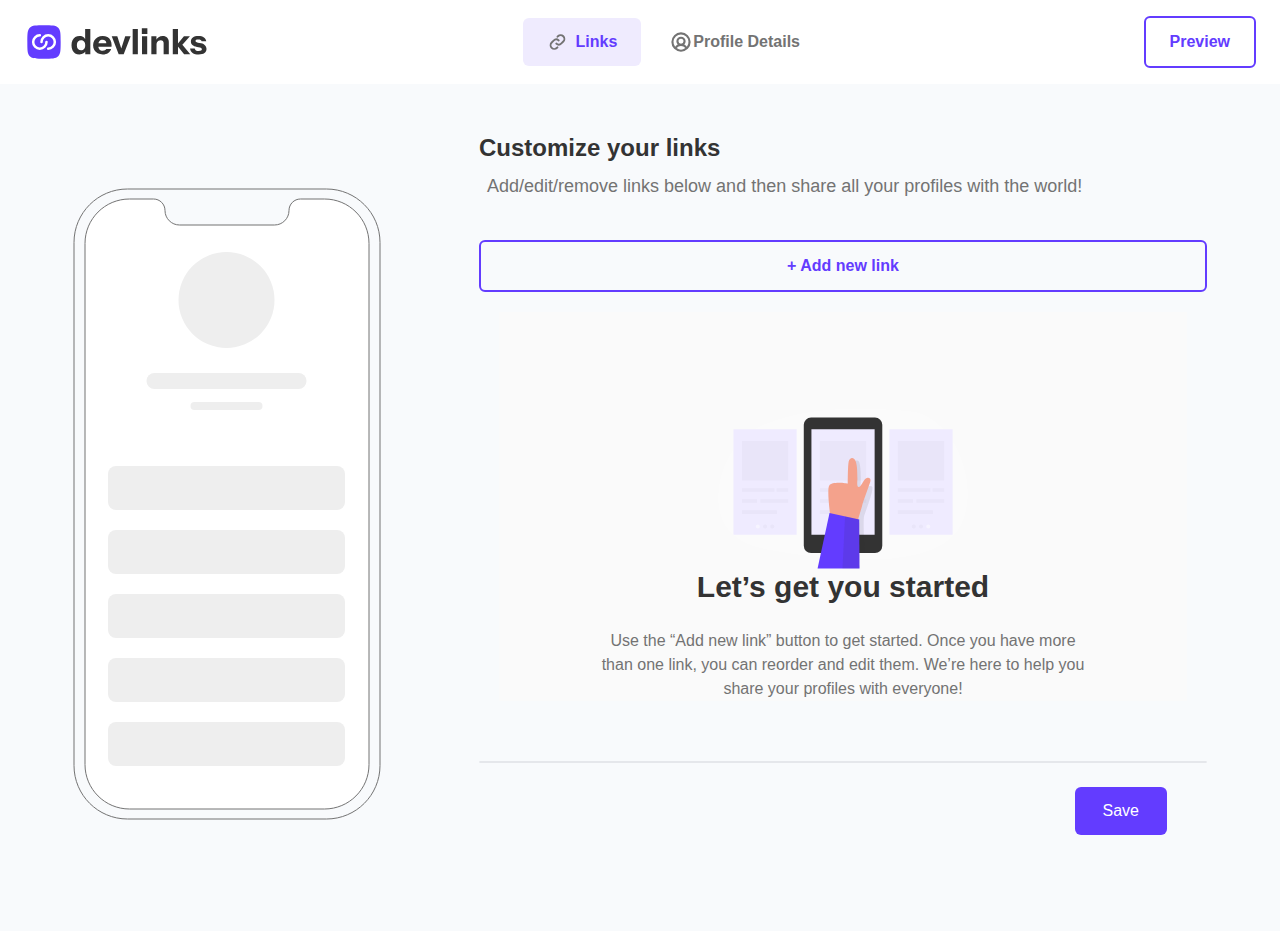
<file: 04_Project_3/link-sharing-app/codefiles/index.html>
<!DOCTYPE html>
<html lang="en">
  <head>
    <meta charset="UTF-8" />
    <meta name="viewport" content="width=device-width, initial-scale=1.0" />
    <title>learning tailwind</title>

    <link rel="stylesheet" href="./output.css" />
    <link rel="stylesheet" href="./style.css" />
  </head>
  <style>
    @font-face {
      font-family: "Instrument";
      src: url(./assets/fonts/static/InstrumentSans-Bold.ttf);
      font-weight: bold;
    }

    @font-face {
      font-family: "Instrument";
      src: url(./assets/fonts/static/InstrumentSans-Regular.ttf);
      font-weight: regular;
    }

    @font-face {
      font-family: "Instrument";
      src: url(./assets/fonts/static/InstrumentSans-SemiBold.ttf);
      font-weight: semiBold;
    }

    @font-face {
      font-family: "Instrument";
      src: url(./assets/fonts/InstrumentSans-Italic-VariableFont_wdth\wght.ttf);
      font-weight: italic;
    }

    @font-face {
      font-family: "Instrument";
      src: url(./assets/fonts/InstrumentSans-VariableFont_wdth\wght.ttf);
    }
    * {
      font-family: "Instrument ", sans-serif;
    }
  </style>
  <body class="bg-slate-50">
    <!-- nav bar -->
    <nav class="w-full">
      <div class="px-6 py-4 bg-white h-auto items-center flex justify-between">
        <div class="">
          <a href="#">
            <img
              class="md:hidden"
              src="./assets/images/logo-devlinks-small.svg"
              alt=""
            />

            <img
              class="hidden md:block"
              src="./assets/images/logo-devlinks-large.svg"
              alt=""
              srcset=""
            />
          </a>
        </div>
        <div class="">
          <ul class="flex">
            <li>
              <button
                class="px-6 py-3 flex font-bold bg-[#EFEBFE] rounded-md cursor-pointer"
              >
                <img
                  class=""
                  src="./assets/images/icon-links-header.svg"
                  alt=""
                />
                <p class="hidden pl-2 md:block text-[#633CFF]">Links</p>
              </button>
            </li>
            <li>
              <button class="px-7 py-3 flex rounded-md cursor-pointer">
                <img
                  src="./assets/images/icon-profile-details-header.svg"
                  class="w-6 h-6"
                  alt=""
                />
                <p class="hidden md:block ps-2 font-bold text-[#737373]">
                  Profile Details
                </p>
              </button>
            </li>
          </ul>
        </div>
        <div class="">
         <a href="./preview.html
         ">
         <button
         class="py-3 px-6 rounded-md cursor-pointer border-2 border-solid border-[#633CFF]"
       >
       
         <img
           src="./assets/images/icon-preview-header.svg"
           alt=""
           srcset=""
           class="w-6 h-6 md:hidden"
         />
         <p class="text-[#633CFF] font-semibold hidden md:block">Preview</p>
       </button>
        </a>
        </div>
      </div>
    </nav>

    <!-- hero section -->

    <div class="m-6 flex justify-around">
      <div class="left hidden lg:block">
        <div class="p-6 flex items-center justify-center pt-20">
          <img src="./assets/images/illustration-phone-mockup.svg" alt="" />
        </div>
      </div>
      <div class="right m-6 md:w-[728px]">
        <!-- heding top -->
        <div class="">
          <h3 class="font-bold text-2xl text-[#333]">Customize your links</h3>
          <p class="m-2 text-lg text-[#737373]">
            Add/edit/remove links below and then share all your profiles with
            the world!
          </p>
        </div>
        <!-- button add new link -->
        <div
          class="mt-10 border-solid border-2 rounded-md border-[#633CFF] px-7 py-3 text-center cursor-pointer" id="addBtn"
        >
          <p class="font-semibold text-[#633CFF]">+ Add new link</p>
        </div>

        <!-- lets get you started section -->
        <div class="w-full flex justify-center flex-col min-h-max " id="startMain">
          <div class="m-5 bg-[#FAFAFA] flex flex-col items-center" id="startedSection">
            <div class="mt-24">
              <img
                src="./assets/images/illustration-empty.svg"
                alt=""
                class=""
              />
            </div>
            <div class="text-center">
              <h2 class="font-bold text-2xl md:text-3xl text-[#333]">
                Let’s get you started
              </h2>
              <p class="pt-6 md:w-[488px] text-center text-[#737373]">
                Use the “Add new link” button to get started. Once you have more
                than one link, you can reorder and edit them. We’re here to help
                you share your profiles with everyone!
              </p>
            </div>

            
          </div>
        </div>

        <!-- bottom section -->
        <div class="w-full mt-10 mb-6">
          <div class="border border-solid rounded-sm"></div>
          <div class="flex justify-end pr-10 py-6">
            <button class="px-7 py-3 text-white bg-[#633CFF] rounded-md " id="save" >
              Save
            </button>
            <!-- <input type="text" oninput=`${e=>{test(e)}}`> -->
          </div>
        </div>
      </div>
    </div>
    <script src="./index.js"></script>
  </body>
</html>
</file>
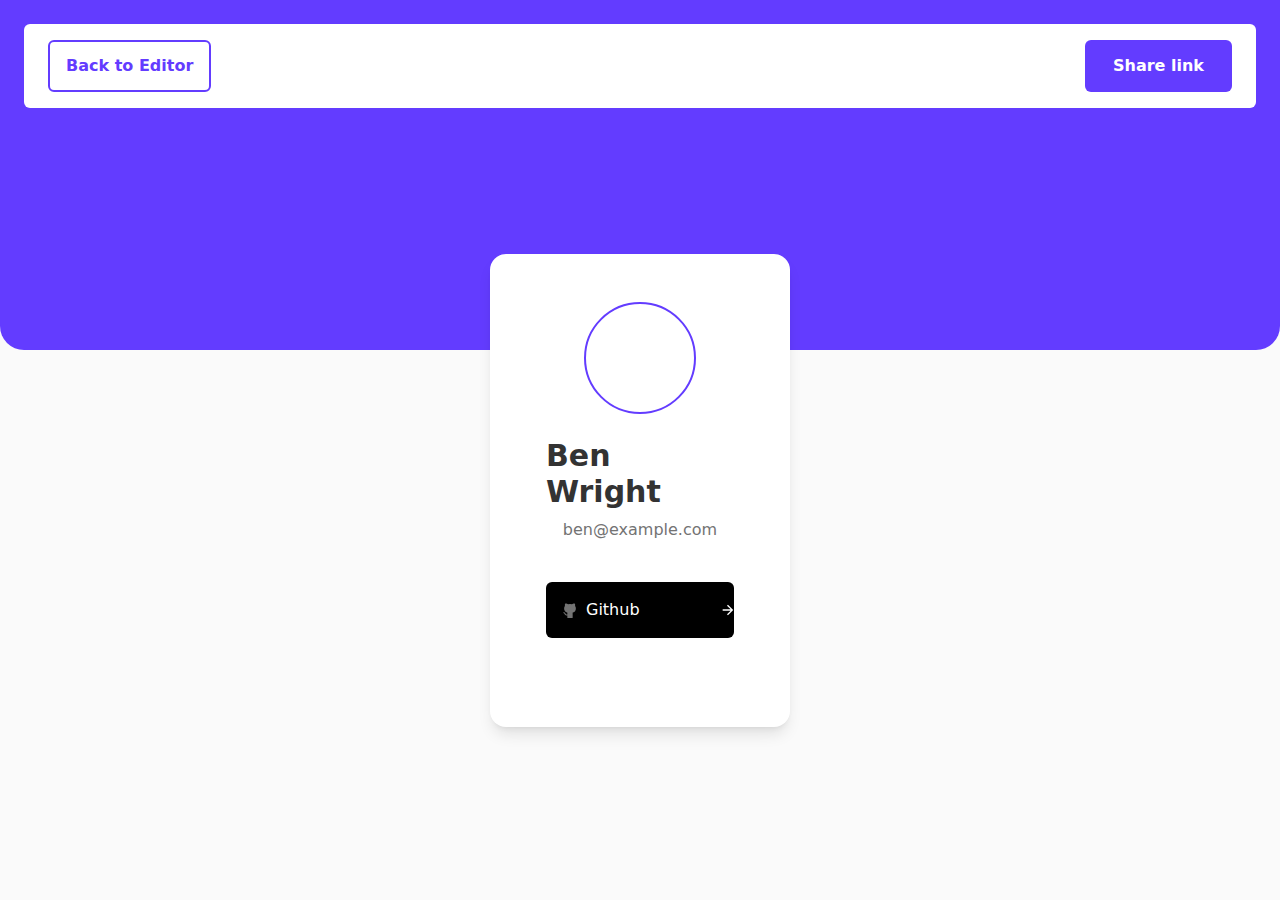
<file: 04_Project_3/link-sharing-app/codefiles/preview.html>
<!DOCTYPE html>
<html lang="en">
<head>
    <meta charset="UTF-8">
    <meta name="viewport" content="width=device-width, initial-scale=1.0">
    <title>Prview</title>
    <link rel="stylesheet" href="./output.css">
</head>
<body class="bg-[#FAFAFA] ">
     <nav class="w-full p-6    md:bg-[#633CFF] h-[200px] md:h-[350px] rounded-b-3xl ">
        <div class="bg-white md:px-6 md:py-4 rounded-md flex justify-between ">
          <a href="./index.html"> <button class="px-4 py-3 rounded-md border-2 border-solid border-[#633CFF] font-bold text-[#633CFF]" >Back to Editor</button></a> 
            <button class="px-7 py-3 rounded-md text-white font-bold bg-[#633CFF]">Share link</button>
        </div>


    </nav>

    <!-- card -->
    <div class="w-full  flex justify-center">
        <div class="md:w-[300px] md:h-[473px] py-12 px-14 flex flex-col items-center  md:bg-white -mt-24 rounded-2xl md:shadow-lg">
            
                <div class="border-2 border-solid border-[#633CFF] w-28 h-28 rounded-full">
                   
                </div>
                <h2 class="font-bold text-3xl mt-6 text-[#333]">Ben Wright</h2>
                <p class="text-center text-[#737373] mt-2">ben@example.com</p>

                <div class="mt-10" id="link-btn">
                    <div class="bg-black p-4 flex justify-around  rounded-md  ">
                        <img src="./assets/images/icon-github.svg" alt="" class="fill-white pr-2">
                        <div><p class="text-white pr-20 text-l">Github</p></div>
                        <img src="./assets/images/icon-arrow-right.svg" alt="">
                    </div>
                </div>
    
        </div>
    </div>
    
      
</body>
</html>
</file>
<file: 04_Project_3/link-sharing-app/codefiles/style.css>
/* custom style */

text-color-primary{
    color: #633CFF !important;
}
</file>
<file: 04_Project_3/link-sharing-app/codefiles/output.css>
/*
! tailwindcss v3.2.4 | MIT License | https://tailwindcss.com
*/

/*
1. Prevent padding and border from affecting element width. (https://github.com/mozdevs/cssremedy/issues/4)
2. Allow adding a border to an element by just adding a border-width. (https://github.com/tailwindcss/tailwindcss/pull/116)
*/

*,
::before,
::after {
  box-sizing: border-box;
  /* 1 */
  border-width: 0;
  /* 2 */
  border-style: solid;
  /* 2 */
  border-color: #e5e7eb;
  /* 2 */
}

::before,
::after {
  --tw-content: '';
}

/*
1. Use a consistent sensible line-height in all browsers.
2. Prevent adjustments of font size after orientation changes in iOS.
3. Use a more readable tab size.
4. Use the user's configured `sans` font-family by default.
5. Use the user's configured `sans` font-feature-settings by default.
*/

html {
  line-height: 1.5;
  /* 1 */
  -webkit-text-size-adjust: 100%;
  /* 2 */
  -moz-tab-size: 4;
  /* 3 */
  -o-tab-size: 4;
     tab-size: 4;
  /* 3 */
  font-family: ui-sans-serif, system-ui, -apple-system, BlinkMacSystemFont, "Segoe UI", Roboto, "Helvetica Neue", Arial, "Noto Sans", sans-serif, "Apple Color Emoji", "Segoe UI Emoji", "Segoe UI Symbol", "Noto Color Emoji";
  /* 4 */
  font-feature-settings: normal;
  /* 5 */
}

/*
1. Remove the margin in all browsers.
2. Inherit line-height from `html` so users can set them as a class directly on the `html` element.
*/

body {
  margin: 0;
  /* 1 */
  line-height: inherit;
  /* 2 */
}

/*
1. Add the correct height in Firefox.
2. Correct the inheritance of border color in Firefox. (https://bugzilla.mozilla.org/show_bug.cgi?id=190655)
3. Ensure horizontal rules are visible by default.
*/

hr {
  height: 0;
  /* 1 */
  color: inherit;
  /* 2 */
  border-top-width: 1px;
  /* 3 */
}

/*
Add the correct text decoration in Chrome, Edge, and Safari.
*/

abbr:where([title]) {
  -webkit-text-decoration: underline dotted;
          text-decoration: underline dotted;
}

/*
Remove the default font size and weight for headings.
*/

h1,
h2,
h3,
h4,
h5,
h6 {
  font-size: inherit;
  font-weight: inherit;
}

/*
Reset links to optimize for opt-in styling instead of opt-out.
*/

a {
  color: inherit;
  text-decoration: inherit;
}

/*
Add the correct font weight in Edge and Safari.
*/

b,
strong {
  font-weight: bolder;
}

/*
1. Use the user's configured `mono` font family by default.
2. Correct the odd `em` font sizing in all browsers.
*/

code,
kbd,
samp,
pre {
  font-family: ui-monospace, SFMono-Regular, Menlo, Monaco, Consolas, "Liberation Mono", "Courier New", monospace;
  /* 1 */
  font-size: 1em;
  /* 2 */
}

/*
Add the correct font size in all browsers.
*/

small {
  font-size: 80%;
}

/*
Prevent `sub` and `sup` elements from affecting the line height in all browsers.
*/

sub,
sup {
  font-size: 75%;
  line-height: 0;
  position: relative;
  vertical-align: baseline;
}

sub {
  bottom: -0.25em;
}

sup {
  top: -0.5em;
}

/*
1. Remove text indentation from table contents in Chrome and Safari. (https://bugs.chromium.org/p/chromium/issues/detail?id=999088, https://bugs.webkit.org/show_bug.cgi?id=201297)
2. Correct table border color inheritance in all Chrome and Safari. (https://bugs.chromium.org/p/chromium/issues/detail?id=935729, https://bugs.webkit.org/show_bug.cgi?id=195016)
3. Remove gaps between table borders by default.
*/

table {
  text-indent: 0;
  /* 1 */
  border-color: inherit;
  /* 2 */
  border-collapse: collapse;
  /* 3 */
}

/*
1. Change the font styles in all browsers.
2. Remove the margin in Firefox and Safari.
3. Remove default padding in all browsers.
*/

button,
input,
optgroup,
select,
textarea {
  font-family: inherit;
  /* 1 */
  font-size: 100%;
  /* 1 */
  font-weight: inherit;
  /* 1 */
  line-height: inherit;
  /* 1 */
  color: inherit;
  /* 1 */
  margin: 0;
  /* 2 */
  padding: 0;
  /* 3 */
}

/*
Remove the inheritance of text transform in Edge and Firefox.
*/

button,
select {
  text-transform: none;
}

/*
1. Correct the inability to style clickable types in iOS and Safari.
2. Remove default button styles.
*/

button,
[type='button'],
[type='reset'],
[type='submit'] {
  -webkit-appearance: button;
  /* 1 */
  background-color: transparent;
  /* 2 */
  background-image: none;
  /* 2 */
}

/*
Use the modern Firefox focus style for all focusable elements.
*/

:-moz-focusring {
  outline: auto;
}

/*
Remove the additional `:invalid` styles in Firefox. (https://github.com/mozilla/gecko-dev/blob/2f9eacd9d3d995c937b4251a5557d95d494c9be1/layout/style/res/forms.css#L728-L737)
*/

:-moz-ui-invalid {
  box-shadow: none;
}

/*
Add the correct vertical alignment in Chrome and Firefox.
*/

progress {
  vertical-align: baseline;
}

/*
Correct the cursor style of increment and decrement buttons in Safari.
*/

::-webkit-inner-spin-button,
::-webkit-outer-spin-button {
  height: auto;
}

/*
1. Correct the odd appearance in Chrome and Safari.
2. Correct the outline style in Safari.
*/

[type='search'] {
  -webkit-appearance: textfield;
  /* 1 */
  outline-offset: -2px;
  /* 2 */
}

/*
Remove the inner padding in Chrome and Safari on macOS.
*/

::-webkit-search-decoration {
  -webkit-appearance: none;
}

/*
1. Correct the inability to style clickable types in iOS and Safari.
2. Change font properties to `inherit` in Safari.
*/

::-webkit-file-upload-button {
  -webkit-appearance: button;
  /* 1 */
  font: inherit;
  /* 2 */
}

/*
Add the correct display in Chrome and Safari.
*/

summary {
  display: list-item;
}

/*
Removes the default spacing and border for appropriate elements.
*/

blockquote,
dl,
dd,
h1,
h2,
h3,
h4,
h5,
h6,
hr,
figure,
p,
pre {
  margin: 0;
}

fieldset {
  margin: 0;
  padding: 0;
}

legend {
  padding: 0;
}

ol,
ul,
menu {
  list-style: none;
  margin: 0;
  padding: 0;
}

/*
Prevent resizing textareas horizontally by default.
*/

textarea {
  resize: vertical;
}

/*
1. Reset the default placeholder opacity in Firefox. (https://github.com/tailwindlabs/tailwindcss/issues/3300)
2. Set the default placeholder color to the user's configured gray 400 color.
*/

input::-moz-placeholder, textarea::-moz-placeholder {
  opacity: 1;
  /* 1 */
  color: #9ca3af;
  /* 2 */
}

input::placeholder,
textarea::placeholder {
  opacity: 1;
  /* 1 */
  color: #9ca3af;
  /* 2 */
}

/*
Set the default cursor for buttons.
*/

button,
[role="button"] {
  cursor: pointer;
}

/*
Make sure disabled buttons don't get the pointer cursor.
*/

:disabled {
  cursor: default;
}

/*
1. Make replaced elements `display: block` by default. (https://github.com/mozdevs/cssremedy/issues/14)
2. Add `vertical-align: middle` to align replaced elements more sensibly by default. (https://github.com/jensimmons/cssremedy/issues/14#issuecomment-634934210)
   This can trigger a poorly considered lint error in some tools but is included by design.
*/

img,
svg,
video,
canvas,
audio,
iframe,
embed,
object {
  display: block;
  /* 1 */
  vertical-align: middle;
  /* 2 */
}

/*
Constrain images and videos to the parent width and preserve their intrinsic aspect ratio. (https://github.com/mozdevs/cssremedy/issues/14)
*/

img,
video {
  max-width: 100%;
  height: auto;
}

/* Make elements with the HTML hidden attribute stay hidden by default */

[hidden] {
  display: none;
}

*, ::before, ::after {
  --tw-border-spacing-x: 0;
  --tw-border-spacing-y: 0;
  --tw-translate-x: 0;
  --tw-translate-y: 0;
  --tw-rotate: 0;
  --tw-skew-x: 0;
  --tw-skew-y: 0;
  --tw-scale-x: 1;
  --tw-scale-y: 1;
  --tw-pan-x:  ;
  --tw-pan-y:  ;
  --tw-pinch-zoom:  ;
  --tw-scroll-snap-strictness: proximity;
  --tw-ordinal:  ;
  --tw-slashed-zero:  ;
  --tw-numeric-figure:  ;
  --tw-numeric-spacing:  ;
  --tw-numeric-fraction:  ;
  --tw-ring-inset:  ;
  --tw-ring-offset-width: 0px;
  --tw-ring-offset-color: #fff;
  --tw-ring-color: rgb(59 130 246 / 0.5);
  --tw-ring-offset-shadow: 0 0 #0000;
  --tw-ring-shadow: 0 0 #0000;
  --tw-shadow: 0 0 #0000;
  --tw-shadow-colored: 0 0 #0000;
  --tw-blur:  ;
  --tw-brightness:  ;
  --tw-contrast:  ;
  --tw-grayscale:  ;
  --tw-hue-rotate:  ;
  --tw-invert:  ;
  --tw-saturate:  ;
  --tw-sepia:  ;
  --tw-drop-shadow:  ;
  --tw-backdrop-blur:  ;
  --tw-backdrop-brightness:  ;
  --tw-backdrop-contrast:  ;
  --tw-backdrop-grayscale:  ;
  --tw-backdrop-hue-rotate:  ;
  --tw-backdrop-invert:  ;
  --tw-backdrop-opacity:  ;
  --tw-backdrop-saturate:  ;
  --tw-backdrop-sepia:  ;
}

::backdrop {
  --tw-border-spacing-x: 0;
  --tw-border-spacing-y: 0;
  --tw-translate-x: 0;
  --tw-translate-y: 0;
  --tw-rotate: 0;
  --tw-skew-x: 0;
  --tw-skew-y: 0;
  --tw-scale-x: 1;
  --tw-scale-y: 1;
  --tw-pan-x:  ;
  --tw-pan-y:  ;
  --tw-pinch-zoom:  ;
  --tw-scroll-snap-strictness: proximity;
  --tw-ordinal:  ;
  --tw-slashed-zero:  ;
  --tw-numeric-figure:  ;
  --tw-numeric-spacing:  ;
  --tw-numeric-fraction:  ;
  --tw-ring-inset:  ;
  --tw-ring-offset-width: 0px;
  --tw-ring-offset-color: #fff;
  --tw-ring-color: rgb(59 130 246 / 0.5);
  --tw-ring-offset-shadow: 0 0 #0000;
  --tw-ring-shadow: 0 0 #0000;
  --tw-shadow: 0 0 #0000;
  --tw-shadow-colored: 0 0 #0000;
  --tw-blur:  ;
  --tw-brightness:  ;
  --tw-contrast:  ;
  --tw-grayscale:  ;
  --tw-hue-rotate:  ;
  --tw-invert:  ;
  --tw-saturate:  ;
  --tw-sepia:  ;
  --tw-drop-shadow:  ;
  --tw-backdrop-blur:  ;
  --tw-backdrop-brightness:  ;
  --tw-backdrop-contrast:  ;
  --tw-backdrop-grayscale:  ;
  --tw-backdrop-hue-rotate:  ;
  --tw-backdrop-invert:  ;
  --tw-backdrop-opacity:  ;
  --tw-backdrop-saturate:  ;
  --tw-backdrop-sepia:  ;
}

.m-6 {
  margin: 1.5rem;
}

.m-2 {
  margin: 0.5rem;
}

.m-5 {
  margin: 1.25rem;
}

.mt-10 {
  margin-top: 2.5rem;
}

.mt-24 {
  margin-top: 6rem;
}

.mb-6 {
  margin-bottom: 1.5rem;
}

.mt-2 {
  margin-top: 0.5rem;
}

.mt-1 {
  margin-top: 0.25rem;
}

.-mt-24 {
  margin-top: -6rem;
}

.mt-6 {
  margin-top: 1.5rem;
}

.flex {
  display: flex;
}

.hidden {
  display: none;
}

.h-auto {
  height: auto;
}

.h-6 {
  height: 1.5rem;
}

.h-\[200px\] {
  height: 200px;
}

.h-28 {
  height: 7rem;
}

.min-h-max {
  min-height: -moz-max-content;
  min-height: max-content;
}

.w-full {
  width: 100%;
}

.w-6 {
  width: 1.5rem;
}

.w-28 {
  width: 7rem;
}

.cursor-pointer {
  cursor: pointer;
}

.flex-col {
  flex-direction: column;
}

.items-center {
  align-items: center;
}

.justify-end {
  justify-content: flex-end;
}

.justify-center {
  justify-content: center;
}

.justify-between {
  justify-content: space-between;
}

.justify-around {
  justify-content: space-around;
}

.rounded-md {
  border-radius: 0.375rem;
}

.rounded-sm {
  border-radius: 0.125rem;
}

.rounded-2xl {
  border-radius: 1rem;
}

.rounded-full {
  border-radius: 9999px;
}

.rounded-b-3xl {
  border-bottom-right-radius: 1.5rem;
  border-bottom-left-radius: 1.5rem;
}

.border-2 {
  border-width: 2px;
}

.border {
  border-width: 1px;
}

.border-solid {
  border-style: solid;
}

.border-\[\#633CFF\] {
  --tw-border-opacity: 1;
  border-color: rgb(99 60 255 / var(--tw-border-opacity));
}

.bg-slate-50 {
  --tw-bg-opacity: 1;
  background-color: rgb(248 250 252 / var(--tw-bg-opacity));
}

.bg-white {
  --tw-bg-opacity: 1;
  background-color: rgb(255 255 255 / var(--tw-bg-opacity));
}

.bg-\[\#EFEBFE\] {
  --tw-bg-opacity: 1;
  background-color: rgb(239 235 254 / var(--tw-bg-opacity));
}

.bg-\[\#FAFAFA\] {
  --tw-bg-opacity: 1;
  background-color: rgb(250 250 250 / var(--tw-bg-opacity));
}

.bg-\[\#633CFF\] {
  --tw-bg-opacity: 1;
  background-color: rgb(99 60 255 / var(--tw-bg-opacity));
}

.bg-\[\#fff\] {
  --tw-bg-opacity: 1;
  background-color: rgb(255 255 255 / var(--tw-bg-opacity));
}

.bg-black {
  --tw-bg-opacity: 1;
  background-color: rgb(0 0 0 / var(--tw-bg-opacity));
}

.fill-white {
  fill: #fff;
}

.p-6 {
  padding: 1.5rem;
}

.p-3 {
  padding: 0.75rem;
}

.p-4 {
  padding: 1rem;
}

.px-6 {
  padding-left: 1.5rem;
  padding-right: 1.5rem;
}

.py-4 {
  padding-top: 1rem;
  padding-bottom: 1rem;
}

.py-3 {
  padding-top: 0.75rem;
  padding-bottom: 0.75rem;
}

.px-7 {
  padding-left: 1.75rem;
  padding-right: 1.75rem;
}

.py-6 {
  padding-top: 1.5rem;
  padding-bottom: 1.5rem;
}

.px-4 {
  padding-left: 1rem;
  padding-right: 1rem;
}

.py-12 {
  padding-top: 3rem;
  padding-bottom: 3rem;
}

.px-14 {
  padding-left: 3.5rem;
  padding-right: 3.5rem;
}

.pl-2 {
  padding-left: 0.5rem;
}

.pt-20 {
  padding-top: 5rem;
}

.pt-6 {
  padding-top: 1.5rem;
}

.pr-10 {
  padding-right: 2.5rem;
}

.pt-4 {
  padding-top: 1rem;
}

.pr-2 {
  padding-right: 0.5rem;
}

.pr-20 {
  padding-right: 5rem;
}

.text-center {
  text-align: center;
}

.text-2xl {
  font-size: 1.5rem;
  line-height: 2rem;
}

.text-lg {
  font-size: 1.125rem;
  line-height: 1.75rem;
}

.text-\[8px\] {
  font-size: 8px;
}

.text-3xl {
  font-size: 1.875rem;
  line-height: 2.25rem;
}

.font-bold {
  font-weight: 700;
}

.font-semibold {
  font-weight: 600;
}

.italic {
  font-style: italic;
}

.text-\[\#633CFF\] {
  --tw-text-opacity: 1;
  color: rgb(99 60 255 / var(--tw-text-opacity));
}

.text-\[\#737373\] {
  --tw-text-opacity: 1;
  color: rgb(115 115 115 / var(--tw-text-opacity));
}

.text-\[\#333\] {
  --tw-text-opacity: 1;
  color: rgb(51 51 51 / var(--tw-text-opacity));
}

.text-white {
  --tw-text-opacity: 1;
  color: rgb(255 255 255 / var(--tw-text-opacity));
}

:bold{
  font-family: bold;
}

@media (min-width: 768px) {
  .md\:block {
    display: block;
  }

  .md\:hidden {
    display: none;
  }

  .md\:h-\[350px\] {
    height: 350px;
  }

  .md\:h-\[473px\] {
    height: 473px;
  }

  .md\:w-\[728px\] {
    width: 728px;
  }

  .md\:w-\[488px\] {
    width: 488px;
  }

  .md\:w-\[300px\] {
    width: 300px;
  }

  .md\:bg-\[\#633CFF\] {
    --tw-bg-opacity: 1;
    background-color: rgb(99 60 255 / var(--tw-bg-opacity));
  }

  .md\:bg-white {
    --tw-bg-opacity: 1;
    background-color: rgb(255 255 255 / var(--tw-bg-opacity));
  }

  .md\:px-6 {
    padding-left: 1.5rem;
    padding-right: 1.5rem;
  }

  .md\:py-4 {
    padding-top: 1rem;
    padding-bottom: 1rem;
  }

  .md\:text-3xl {
    font-size: 1.875rem;
    line-height: 2.25rem;
  }

  .md\:shadow-lg {
    --tw-shadow: 0 10px 15px -3px rgb(0 0 0 / 0.1), 0 4px 6px -4px rgb(0 0 0 / 0.1);
    --tw-shadow-colored: 0 10px 15px -3px var(--tw-shadow-color), 0 4px 6px -4px var(--tw-shadow-color);
    box-shadow: var(--tw-ring-offset-shadow, 0 0 #0000), var(--tw-ring-shadow, 0 0 #0000), var(--tw-shadow);
  }
}

@media (min-width: 1024px) {
  .lg\:block {
    display: block;
  }
}
</file>
